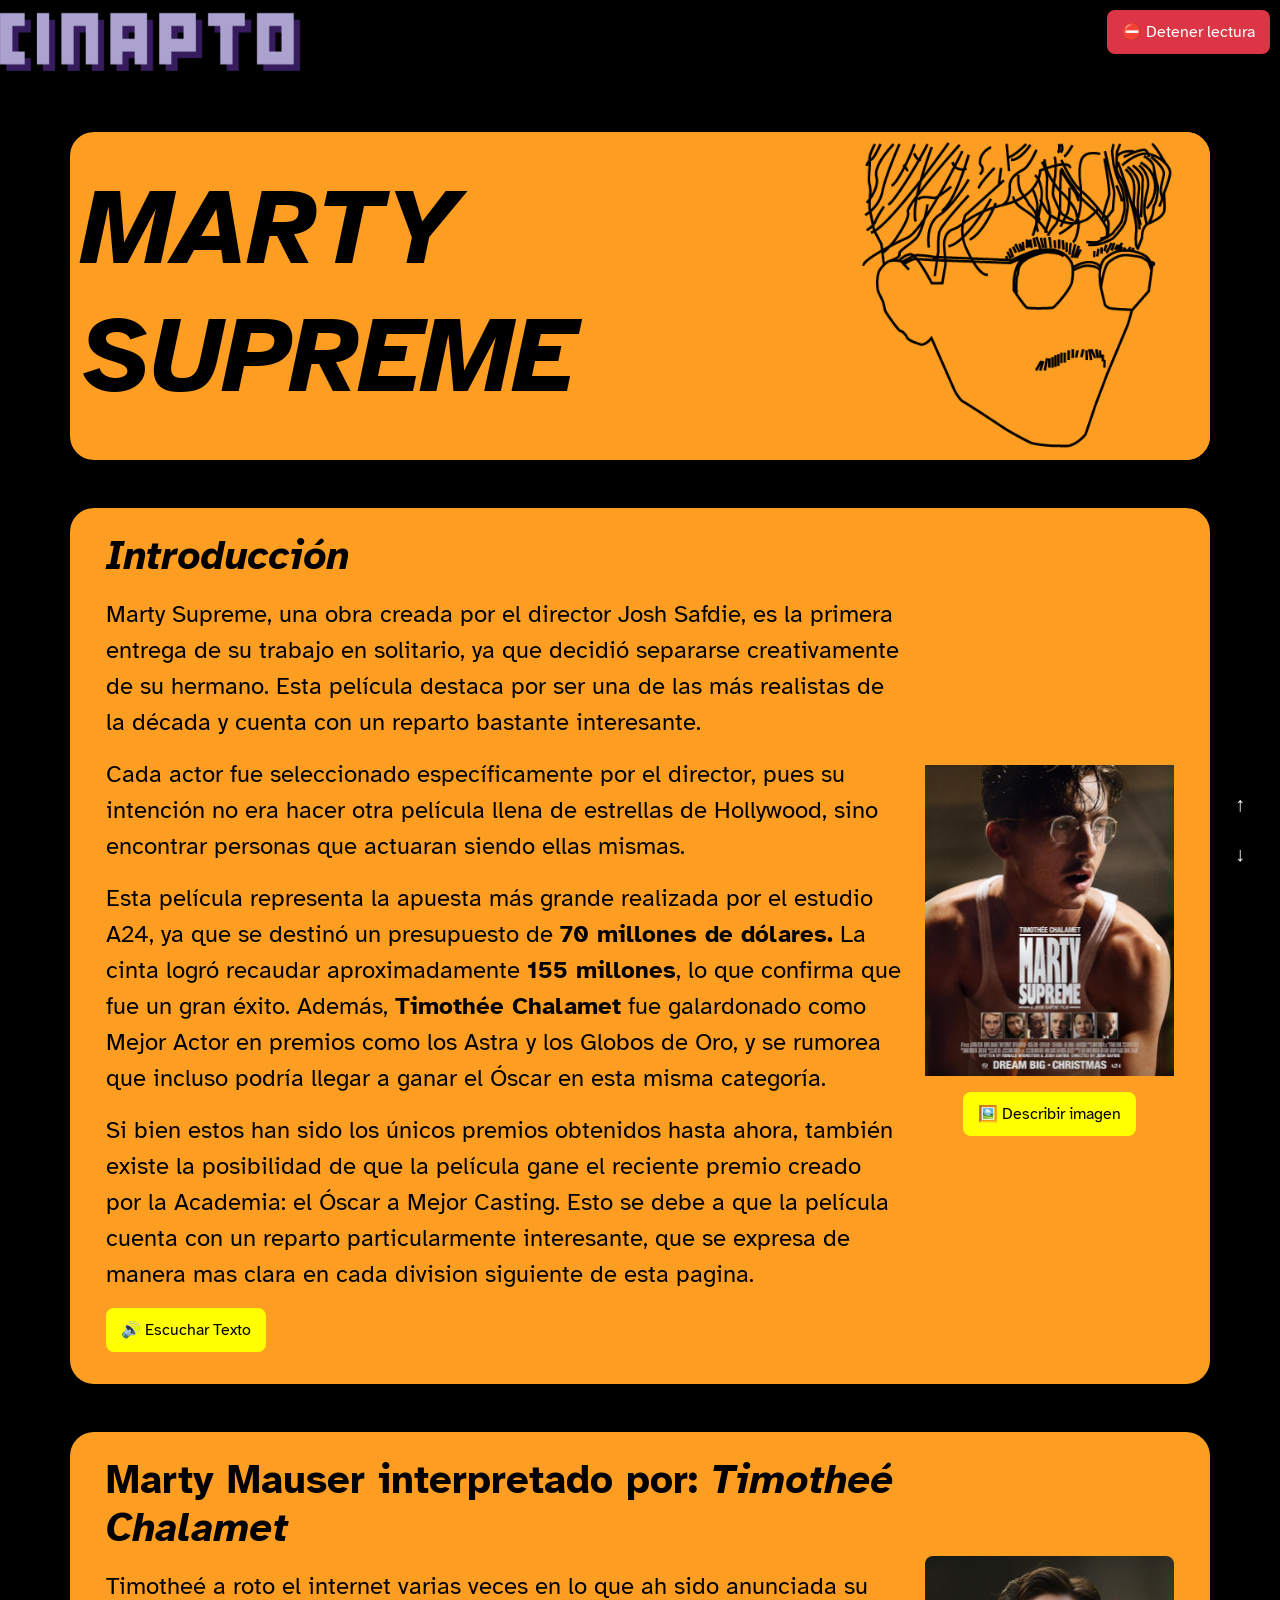
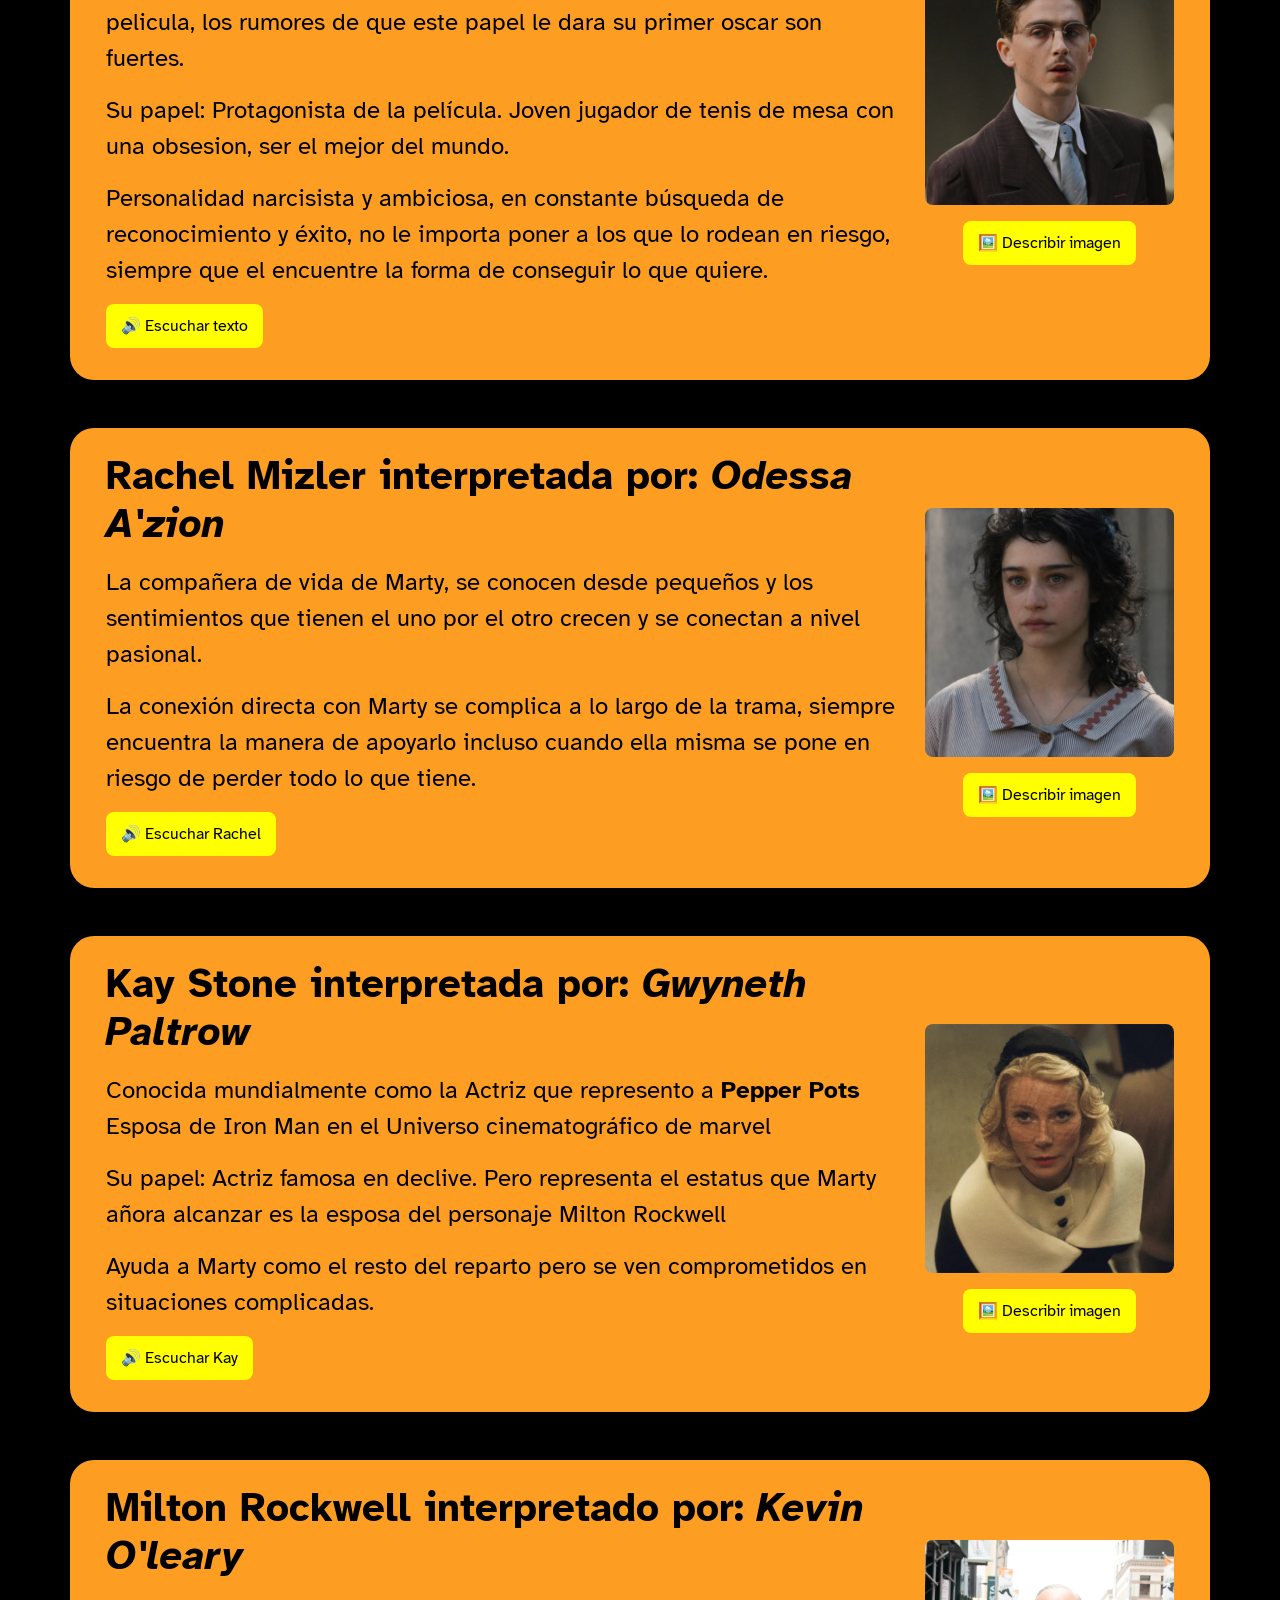
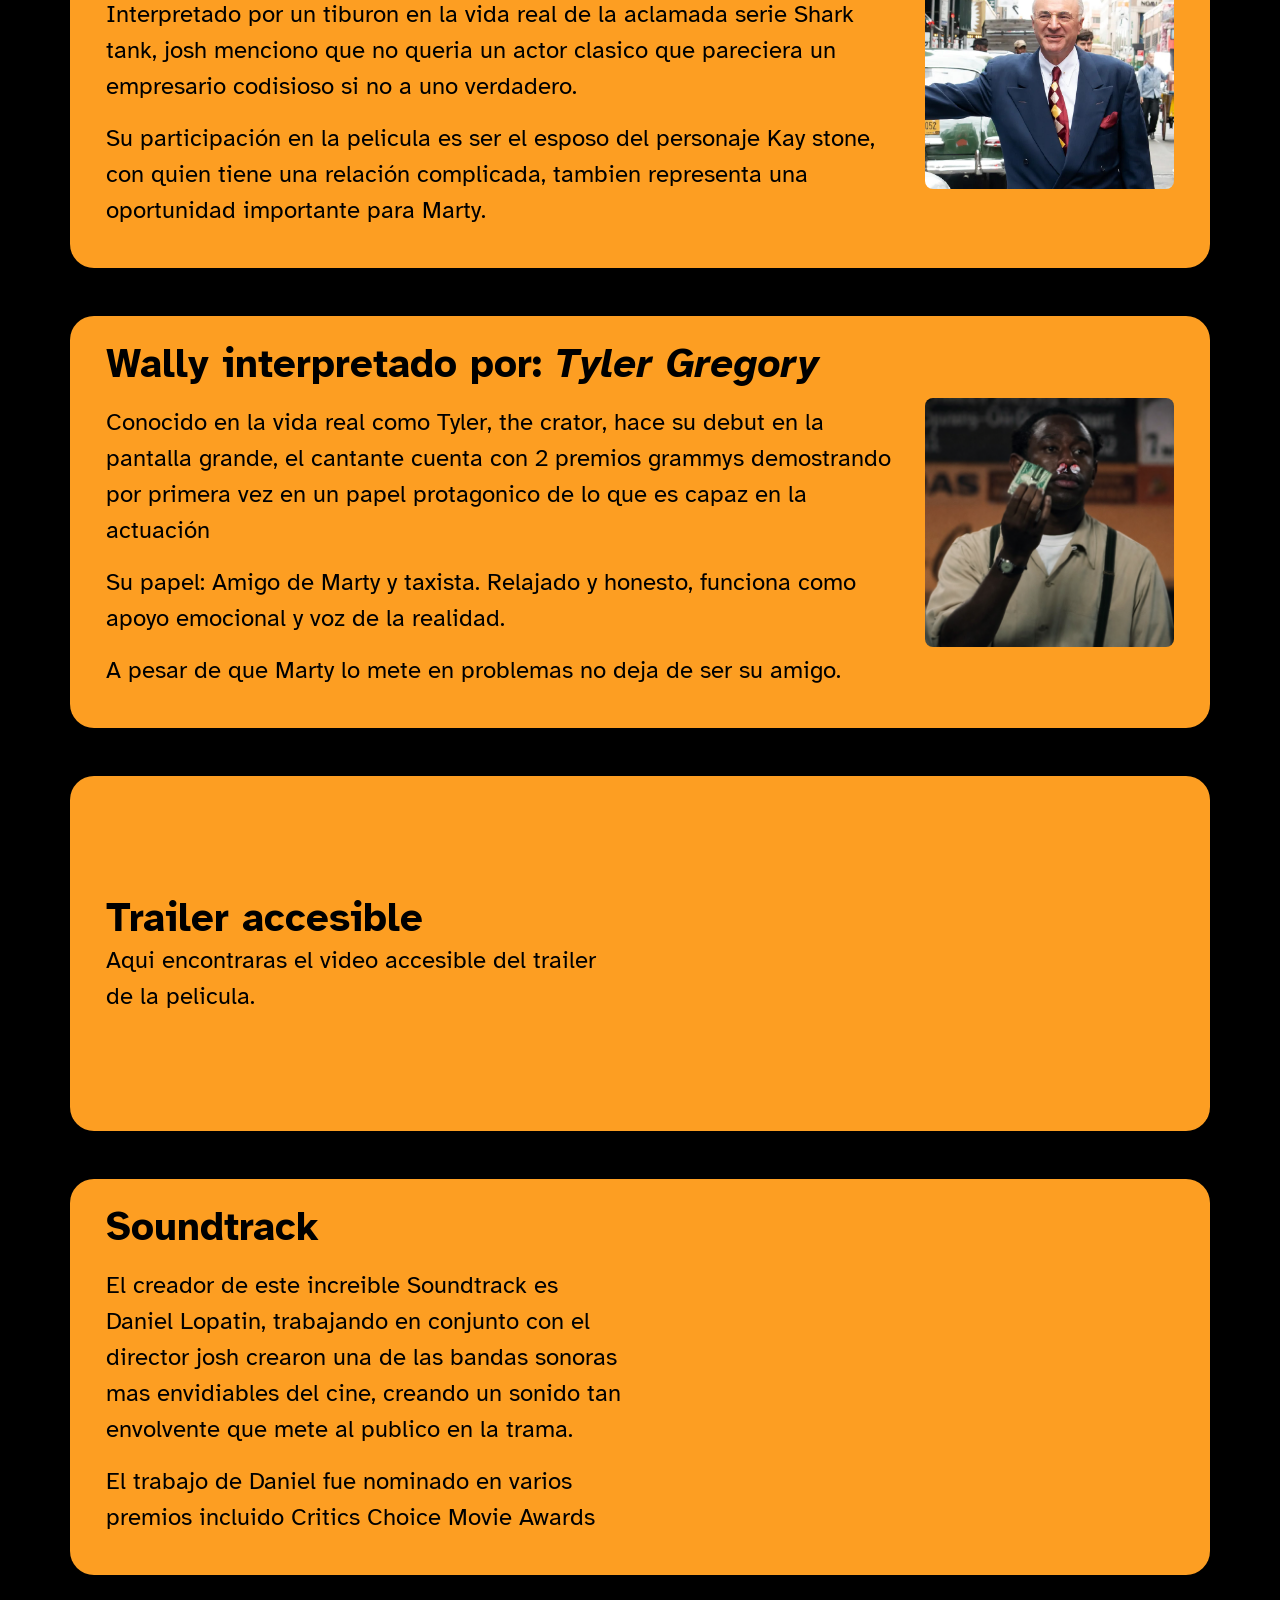
<file: martysupreme/martysupreme.html>
<!DOCTYPE html>
<html lang="es">

<head>
  <meta charset="UTF-8">
  <title>Personajes - Marty Supreme</title>

  <!-- Bootstrap CSS -->
  <link href="https://cdn.jsdelivr.net/npm/bootstrap@5.3.2/dist/css/bootstrap.min.css" rel="stylesheet">
  <link rel="stylesheet" href="css/estilos.css">
  <link rel="icon" href="imagenes/MartySupreme_PingPongBall.png" type="image/png">

  <link rel="preconnect" href="https://fonts.googleapis.com">
<link rel="preconnect" href="https://fonts.gstatic.com" crossorigin>
<link href="https://fonts.googleapis.com/css2?family=Atkinson+Hyperlegible:ital,wght@0,400;0,700;1,400;1,700&family=EB+Garamond:ital,wght@0,400..800;1,400..800&display=swap" rel="stylesheet">

</head>

<body>
  <!-- Just an image -->
<nav class="navbar navbar-dark sticky-top">
  <a class="navbar-brand" href="../index.html">
    <img src="imagenes/Cinapto.png" width="300" height="auto" alt="boton pagina principal Cinapto">
  </a>
</nav>
  <button onclick="speechSynthesis.cancel()" id="btn-detener" aria-label="Detener lectura de voz">
  ⛔ Detener lectura
</button>
  <button class="flecha abajo" onclick="scrollAbajo()">↓</button>
<button class="flecha arriba" onclick="scrollArriba()">↑</button>

  <div id="background"></div>

  <main class="container my-5 mb-4">
  
    <header class="mb-5">
      <section class="row overflow-hidden align-items-center box-soft" id="fondotitle">
        <div class="col-lg-8">
          <h1 class="atkinson-hyperlegible-bold-italic">MARTY SUPREME</h1>

        </div>
        <div class="col-lg-4">
          <img src="imagenes/MartySilueta.png"
            alt="Silueta oscura de un hombre joven en primer plano, con la cabeza ligeramente inclinada y el cabello desordenado."
            class="img-fluid img-uniforme">
        </div>
      </section>
    </header>


     <!-- Seccion Introduccion-->
    <section class="box-soft mb-5" aria-labelledby="Introduccion">

      <div class="row align-items-center box-soft p-4">

        <!-- TEXTO -->
        <div id="texto-intro" class="col-lg-9">
          <h2 id="Introduccion" class="card-title atkinson-hyperlegible-bold-italic " >Introducción</h2>
          <p>

            
          </p>
          <p class="card-text">
            Marty Supreme, una obra creada por el director Josh Safdie, es la primera entrega de su trabajo en solitario, ya que
            decidió separarse creativamente de su hermano. Esta película destaca por ser una de las más realistas de la década y
            cuenta con un reparto bastante interesante.
          </p>
          <p>
            Cada actor fue seleccionado específicamente por el director, pues su intención no era hacer otra película llena de
            estrellas de Hollywood, sino encontrar personas que actuaran siendo ellas mismas.
          </p>
          <p>
            Esta película representa la apuesta más grande realizada por el estudio A24, ya que se destinó un presupuesto de <b>70
            millones de dólares.</b> La cinta logró recaudar aproximadamente <b>155 millones</b>, lo que confirma que fue un gran éxito.
            Además, <b>Timothée Chalamet</b> fue galardonado como Mejor Actor en premios como los Astra y los Globos de Oro, y se rumorea
            que incluso podría llegar a ganar el Óscar en esta misma categoría.
          </p>
          <p>
            Si bien estos han sido los únicos premios obtenidos hasta ahora, también existe la posibilidad de que la película gane
            el reciente premio creado por la Academia: el Óscar a Mejor Casting. Esto se debe a que la película cuenta con un
            reparto particularmente interesante, que se expresa de manera mas clara en cada division siguiente de esta pagina.
          </p>
          <button class="btn btn-escuchar mb-2" onclick="leer('texto-intro')" aria-label="Escuchar introducción">
  🔊 Escuchar Texto
</button>
          </div>

        <!-- IMAGEN -->
        <div class="col-lg-3 text-center">
          <img id="img-Introduccion" src="imagenes/poster.jpg"
            alt="Póster cinematográfico de un joven atleta sudoroso con camiseta blanca y lentes, captado en primer plano durante un momento de esfuerzo físico intenso."
            class="img-fluid my-2">
            <button class=" btn-escuchar mt-2" onclick="leerAlt('img-Introduccion')" aria-label="Escuchar descripción de imagen">
  🖼️ Describir imagen
</button>
        </div>

      </div>

    </section>


    

    <!-- Seccion de Marty Mauser-->
    <section class="box-soft mb-5" aria-labelledby="marty">

      <div class="row align-items-center box-soft p-4">

        <!-- TEXTO -->
        <div id="texto-marty" class="col-lg-9">
          <h2 id="marty" class="card-title atkinson-hyperlegible-bold">Marty Mauser interpretado por: <em>Timotheé Chalamet</em></h2>
          <p>


          </p>
          <p>Timotheé a roto el internet varias veces en lo que ah sido anunciada su pelicula, los rumores de que este papel le dara su primer oscar son fuertes.
          </p>
          <p class="card-text">
            Su papel: Protagonista de la película. Joven jugador de tenis de mesa con una obsesion, ser el mejor del mundo.
          </p>
          <p>Personalidad narcisista y ambiciosa, en constante búsqueda de
            reconocimiento y éxito, no le importa poner a los que lo rodean en riesgo, siempre que el encuentre la forma
            de conseguir lo que quiere.
          </p>
          <button class="btn btn-escuchar mb-2" onclick="leer('texto-marty')" aria-label="Escuchar marty">
  🔊 Escuchar texto
</button>
        </div>

        <!-- IMAGEN -->
        <div class="col-lg-3 text-center">
          <img id="img-marty" src="imagenes/marty-supreme.jpg"
            alt="Se observa a una persona joven, de complexión delgada, vista desde el pecho hacia arriba. Tiene la piel clara y el cabello castaño oscuro, corto y peinado hacia atrás con una raya marcada. Lleva un bigote delgado y bien cuidado. Usa unos lentes pequeños de armazón metálico redondeado.
Está vestida de manera formal: porta un saco oscuro con líneas finas verticales, una camisa clara abotonada hasta el cuello y una corbata azul claro. Su postura es erguida y su expresión facial es seria y concentrada, con la boca ligeramente entreabierta, como si estuviera pensando o a punto de hablar.
El fondo es borroso y parece un entorno exterior, con tonos verdes y marrones que sugieren árboles o vegetación, lo que hace que la persona destaque claramente en primer plano."
            class="img-fluid img-uniforme my-2">
            <button class=" btn-escuchar mt-2" onclick="leerAlt('img-marty')" aria-label="Escuchar descripción de imagen marty">
  🖼️ Describir imagen
</button>
        </div>

      </div>

    </section>

    <!-- Seccion de Rachel Mizler-->
    <section class="box-soft mb-5" aria-labelledby="rachel">
      <div class="row align-items-center box-soft p-4">
        <div id="texto-rachel" class="col-lg-9">
        <h2 id="rachel" class="card-title atkinson-hyperlegible-bold">Rachel Mizler interpretada por: <em>Odessa A'zion </em></h2>
        <p>


        </p>
        <p class="card-text">
          La compañera de vida de Marty, se conocen desde pequeños y los sentimientos que tienen el uno por el otro 
          crecen y se conectan a nivel pasional.
        </p>
        <p>La conexión directa con Marty se complica a lo largo de la trama, siempre encuentra la manera de apoyarlo incluso cuando ella misma se pone en riesgo 
          de perder todo lo que tiene.
        </p>
        <button class="btn btn-escuchar mb-2" onclick="leer('texto-rachel')" aria-label="Escuchar texto">
  🔊 Escuchar Rachel
</button>
        </div>
        <!-- IMAGEN -->
        <div class="col-lg-3 text-center">
          <img id="img-rachel" src="imagenes/Odessa.png"
            alt="persona de pie en un espacio abierto, vestida con una camisa con bordados en el cuello, tez blanca con pecas, ojos de color, pelo negro ondulado, mirando a su lado izquierdo lleva un dije en el cuello, fondo desenfocado. "
            class="img-fluid img-uniforme my-2">
             <button class=" btn-escuchar mt-2" onclick="leerAlt('img-rachel')" aria-label="Escuchar descripción de imagen rachel">
  🖼️ Describir imagen
</button>
        </div>
      </div>
    </section>

    <!-- Seccion de kay-->
     <section class="box-soft mb-5 " aria-labelledby="kay">
      <div class="row align-items-center box-soft p-4">
        <div id="texto-kay" class="col-lg-9">
        <h2 id="kay" class="card-title atkinson-hyperlegible-bold">Kay Stone interpretada por: <em>Gwyneth Paltrow</em> </h2>
        <p>


        </p>
        <p>Conocida mundialmente como la Actriz que represento a <b>Pepper Pots </b> Esposa de Iron Man en el Universo cinematográfico de marvel</p>
        
        <p class="card-text">
          Su papel: Actriz famosa en declive. Pero representa el estatus que Marty añora alcanzar es la esposa del personaje 
          Milton Rockwell
        </p>
        <p>Ayuda a Marty como el resto del reparto pero se ven comprometidos en situaciones complicadas.</p>
        <button class="btn btn-escuchar mb-2" onclick="leer('texto-kay')" aria-label="Escuchar kay">
  🔊 Escuchar Kay
</button>
        </div>
        <!-- IMAGEN -->
        <div class="col-lg-3 text-center">
          <img id="img-kay" src="imagenes/KayStone.jpg"
            alt="Persona parada vista desde arriba preparandose para subir escaleras de un anfiteatro, viste de manera formal, lleva un saco blanco con negro y lleva unos guantes blancos, rubia, mira de manera interesada hacia arriba, tiene los labios pintados, lleva una boina en la cabeza encima de su pelo rubio. "
            class="img-fluid img-uniforme my-2">
            <button class=" btn-escuchar mt-2" onclick="leerAlt('img-kay')" aria-label="Escuchar descripción de imagen kay">
  🖼️ Describir imagen
</button>
        </div>
        
        
      </div>
    </section>

<!-- Seccion de milton Rockwell-->
    <section class="box-soft mb-5 " aria-labelledby="milton">
      <div class="row align-items-center box-soft p-4">
        <div class="col-lg-9">
        <h2 id="milton" class="card-title atkinson-hyperlegible-bold">Milton Rockwell interpretado por: <em>Kevin O'leary</em></h2>
        <p>
          
        </p>
        <p class="card-text">
          Interpretado por un tiburon en la vida real de la aclamada serie Shark tank, josh menciono que no queria un actor clasico que pareciera un empresario codisioso si no a uno verdadero.
        </p>
        <p>
          Su participación en la pelicula es ser el esposo del personaje Kay stone, con quien tiene una relación complicada, tambien representa una oportunidad importante para Marty.
        </p>
        </div>
        <!-- imagen  -->
        <div class="col-lg-3 text-center">
          <img src="imagenes/miltonrokcwell.jpg"
            alt="Persona mayor parada sobre la calle, recargada sobre un auto con su mano izquierda, sonrie, lleva un traje de color azul, con camisa blanca y cobarta roja, tiene lentes, cabello color blanco nariz grande. mira a su lado izquierdo. en el fondo se encuentra un carro verde y gente transitando de manera comun la calle. "
            class="img-fluid img-uniforme my-2">
        </div>
      </div>
    </section>


<!-- Seccion de Wally-->
    <section class="box-soft mb-5 " aria-labelledby="wally">
      <div class="row align-items-center box-soft p-4">
        <div class="col-lg-9">
        <h2 id="wally" class="card-title atkinson-hyperlegible-bold">Wally interpretado por: <em>Tyler Gregory</em></h2>
        <p>


        </p>
        <p>Conocido en la vida real como Tyler, the crator, hace su debut en la pantalla grande, el cantante cuenta con 2 premios grammys demostrando por primera vez en un papel protagonico de lo que es capaz en la actuación</p>
        <p class="card-text">
          Su papel: Amigo de Marty y taxista. Relajado y honesto, funciona como apoyo
          emocional y voz de la realidad.
        </p>
        <p>A pesar de que Marty lo mete en problemas no deja de ser su amigo.</p>
        </div>
        <!-- imagen  -->
        <div class="col-lg-3 text-center">
          <img src="imagenes/wally.png"
            alt="Persona de pie en un entorno interior con iluminación tenue. Tiene la piel oscura y el cabello corto. Lleva una camisa clara de manga corta con tirantes oscuros y un reloj en la muñeca izquierda. Su expresión es seria y concentrada. En la nariz se observan pequeños trozos de algodón con manchas rojas, indicando un sangrado nasal reciente. Con una mano sostiene un billete doblado cerca de su rostro. El fondo está desenfocado y muestra un espacio que parece un local o establecimiento, con letreros poco legibles en tonos cálidos."
            class="img-fluid img-uniforme my-2">
        </div>



      </div>
    </section>

    <!-- Seccion trailer de youtube-->
    <section class="box-soft mb-5 " aria-labelledby="wally">
      <div class="row align-items-center box-soft p-4">
        <div class="col-lg-6">
        <h2 id="wally" class="card-title atkinson-hyperlegible-bold">Trailer accesible</h2>
        <p class="card-text">
          Aqui encontraras el video accesible del trailer de la pelicula.
        </p>
        </div>
        <!-- video  -->
        <div class="col-lg-4 text-center">
          <iframe width="500" height="300" src="https://www.youtube.com/embed/LeKIeS3PyDE?si=eH46MoQ04lIvWkxm" title="YouTube video player" frameborder="0" allow="accelerometer; autoplay; clipboard-write; encrypted-media; gyroscope; picture-in-picture; web-share" referrerpolicy="strict-origin-when-cross-origin" allowfullscreen></iframe>
         </div>



      </div>
    </section>

    <!-- Seccion Musica-->
    <section class="box-soft mb-5 " aria-labelledby="Soundtrack">
      <div class="row align-items-center box-soft p-4">
        <div class="col-lg-6">
          <h2 id="Soundtrack" class="card-title atkinson-hyperlegible-bold">Soundtrack</h2>
          <p>


          </p>
          <p class="card-text">
            El creador de este increible Soundtrack es Daniel Lopatin, trabajando en conjunto con el director josh crearon una de las bandas sonoras mas envidiables del cine, creando un sonido tan envolvente que mete al publico en la trama.
          </p>
          <p>El trabajo de Daniel fue nominado en varios premios incluido Critics Choice Movie Awards </p>
        </div>
        <!-- video  -->
        <div class="col-lg-4 text-center">
          <iframe width="500" height="300" src="https://www.youtube.com/embed/2A4MVHTeGgo?si=_Hr4XnEgRvYT-kCU"
            title="YouTube video player" frameborder="0"
            allow="accelerometer; autoplay; clipboard-write; encrypted-media; gyroscope; picture-in-picture; web-share"
            referrerpolicy="strict-origin-when-cross-origin" allowfullscreen></iframe>
        </div>
      </div>
    </section>




  </main>

  <!-- Bootstrap JS -->
  <script src="https://cdn.jsdelivr.net/npm/bootstrap@5.3.2/dist/js/bootstrap.bundle.min.js">
  </script>
  <!-- TU JS -->
  <script src="js/main.js"></script>

</body>

</html>
</file>
<file: martysupreme/css/estilos.css>
body {
  background-color: black;
  color: rgb(0, 0, 0);
  font-family: "Atkinson Hyperlegible", sans-serif;
  
}


.atkinson-hyperlegible-regular {
  font-family: "Atkinson Hyperlegible", sans-serif;
  font-weight: 400;
  font-style: normal;
}

.atkinson-hyperlegible-bold {
  font-family: "Atkinson Hyperlegible", sans-serif;
  font-weight: 700;
  font-style: normal;
}

.atkinson-hyperlegible-regular-italic {
  font-family: "Atkinson Hyperlegible", sans-serif;
  font-weight: 400;
  font-style: italic;
}

.atkinson-hyperlegible-bold-italic {
  font-family: "Atkinson Hyperlegible", sans-serif;
  font-weight: 700;
  font-style: italic;
}


#fondotitle{
background-color: rgb(253, 158, 34);
}
/* capa del fondo animado */
#background {
  position: fixed;
  top: 0;
  left: 0;
  width: 100%;
  height: 100%;
  z-index: -1;
  background-color: rgb(0, 0, 0);
}

/* pelotas */
.ball {
  position: absolute;
  width: 60px;
  pointer-events: none;
}


h1{
    background-color:  rgb(253, 158, 34);
    font-size: 80pt;
}

h2{
   font-size: 30pt;
}

.img-uniforme{
    
    border-radius: 8px;
    
}
div{
    background-color:  rgb(253, 158, 34);
}
p{
    font-size: 24px;
    /* font-family: "EB Garamon", sans-serif; */
}
section{
    background-color: rgb(255, 208, 0);
}
.marty-container {
  width: 90%;
  margin: 0 auto;
}
.box-soft {
  transition: transform .3s ease, box-shadow .3s ease;
   border-radius: 24px;
}

.box-soft:hover {
  transform: translateY(-10px);
 
 
}
.imagen-dream{
  height: 12px;
  width: 100%;
}
#btn-detener {
  position: fixed;
  top: 10px;
  right: 10px; /* puedes cambiar a left si lo quieres del otro lado */
  z-index: 9999; /* para que esté por encima de todo */

  background-color: #dc3545;
  color: white;
  border: none;
  padding: 10px 15px;
  border-radius: 8px;
  cursor: pointer;
}

/* Accesibilidad: foco visible */
#btn-detener:focus {
  outline: 3px solid yellow;
}

.btn-escuchar {
  background-color: yellow ; /* morado */
  color: rgb(0, 0, 0);
  border: none;
  padding: 10px 15px;
  border-radius: 8px;
  cursor: pointer;
}

.btn-escuchar:hover {
  background-color:rgb(255, 208, 0);
}

/* Accesibilidad */
.btn-escuchar:focus {
  outline: 3px solid yellow;
}
.flecha {
  position: fixed;
  right: 20px;
  padding: 10px 15px;
  font-size: 20px;
  border: none;
  border-radius: 50%;
  background-color: black;
  color: white;
  cursor: pointer;
}

.abajo {
  bottom: 20px;
}

.arriba {
  bottom: 70px;
}

.flecha:hover {
  background-color: #444;
}
</file>
